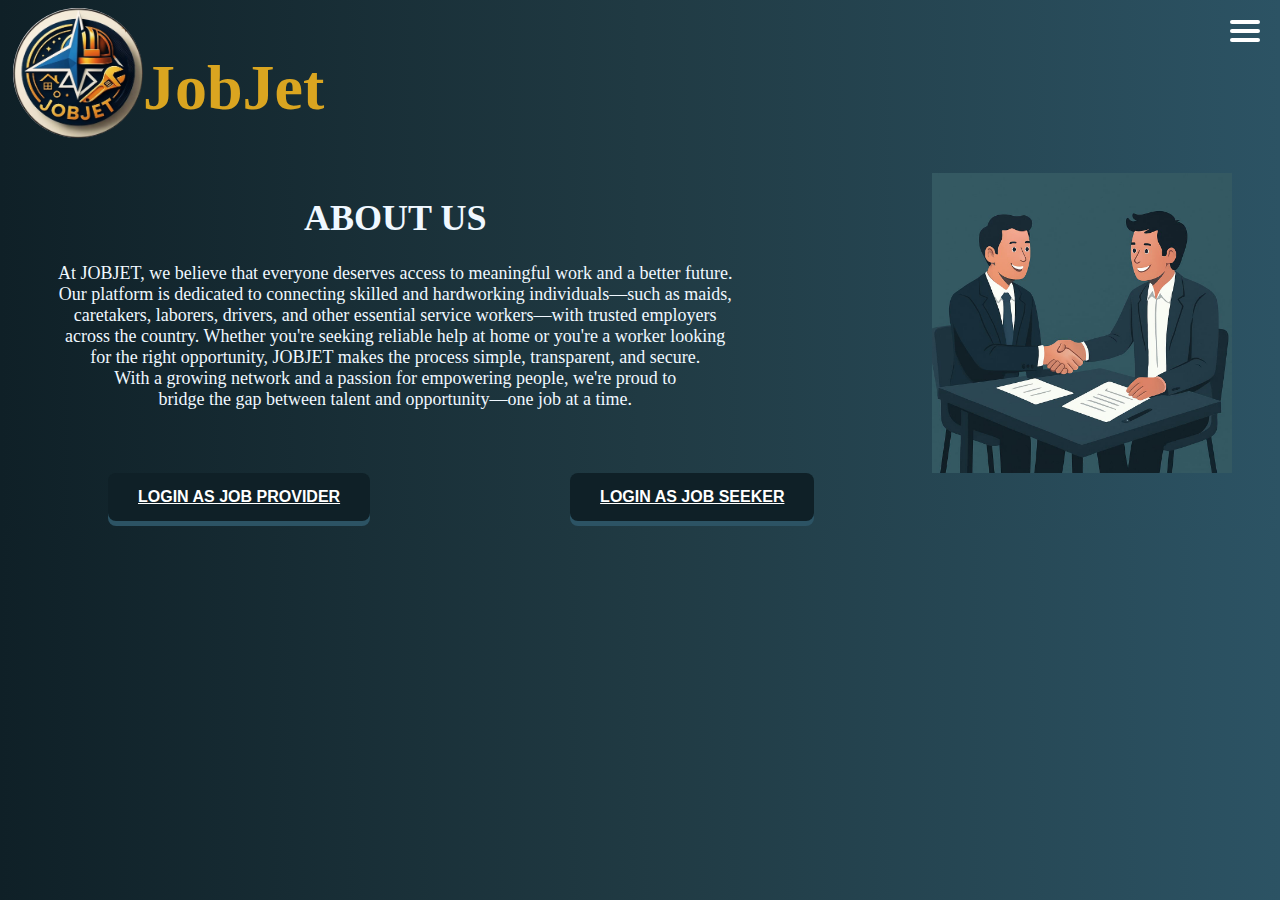
<file: index.html>
<!DOCTYPE html>
<html lang="en">
<head>
    <meta charset="UTF-8">
    <meta name="viewport" content="width=device-width, initial-scale=1.0">
    <title>JobJet</title>
    <link rel="stylesheet" href="homepage.css">
</head>
<body>
    <div class="container">
    <div>
    <img src="logo.jpg" alt="logo" class="logo"></div>
    <div id="head" class="content">
        <h1>JobJet</h1>
    
    <div class="hamburger" id="hamburger">
        <span></span>
        <span></span>
        <span></span>
      </div>
      <nav class="sidebar" id="sidebar">
        <ul>
          <li><a href="index.html">Home</a></li>
          <li><a href="#about">About</a></li>
          <li><a href="Account.html">Your Account</a></li>
          <li><a href="contactUs.html">Contact Us</a></li>
        </ul>
      </nav></div>
    </div>
    <section id="about">
        <div>
        <h1>ABOUT US</h1>
        <p>At JOBJET, we believe that everyone deserves access to meaningful work and a better future.<br>
             Our platform is dedicated to connecting skilled and hardworking individuals—such as maids,<br> 
             caretakers, laborers, drivers, and other essential service workers—with trusted employers<br> 
             across the country. Whether you're seeking reliable help at home or you're a worker looking<br>
              for the right opportunity, JOBJET makes the process simple, transparent, and secure.<br> With 
              a growing network and a passion for empowering people, we're proud to <br>bridge the gap 
              between talent and opportunity—one job at a time.</p></div>
        <img src="about.jpg" alt="about" height="300px" width="300px">     
        </section>
    <section >
        <button type="button"><a href="employer.html">LOGIN AS JOB PROVIDER</a></button>
        <button type="button"><a href="worker.html">LOGIN AS JOB SEEKER</a></button>
    </section>
<script src="index.js"></script>
</body>
</html>
</file>
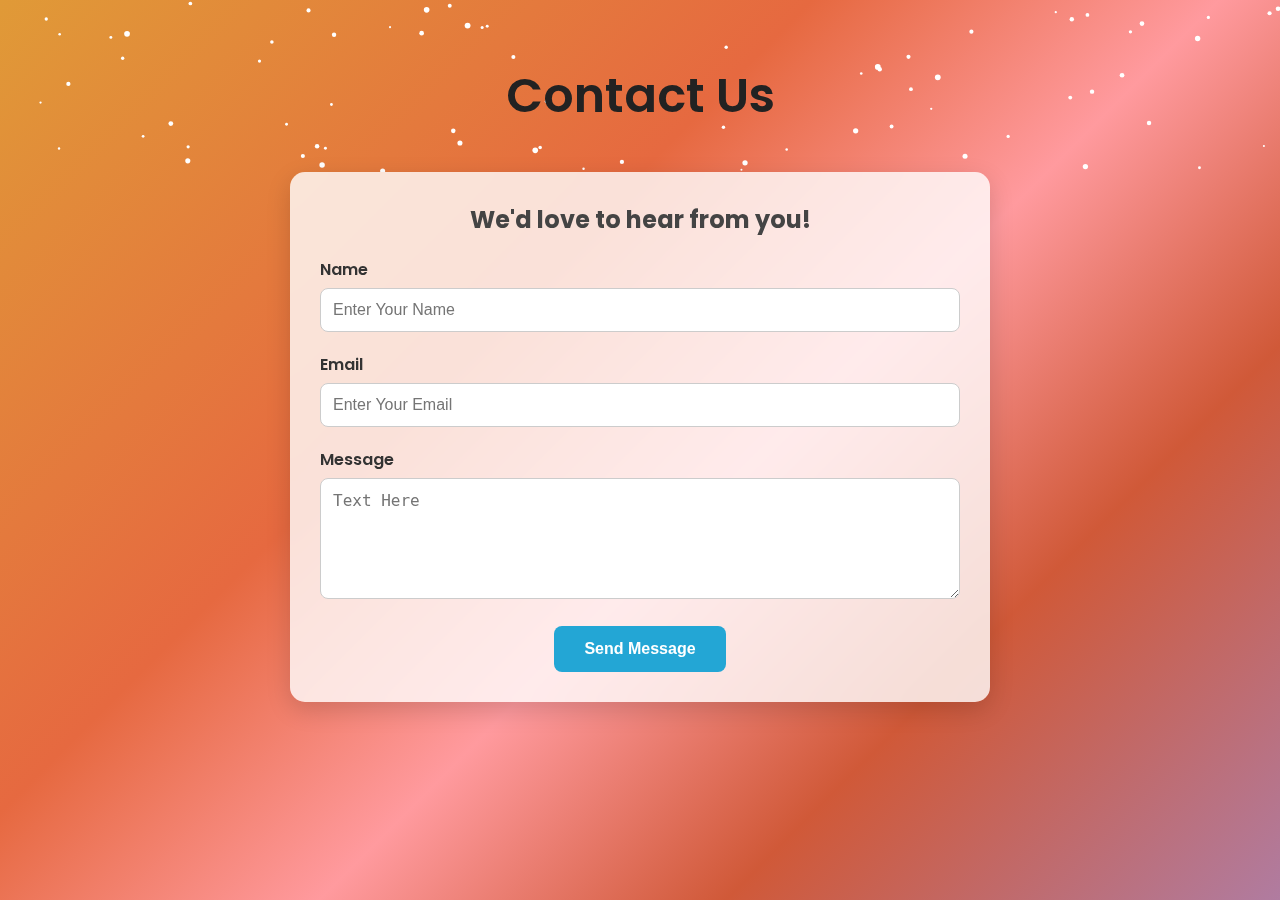
<file: contactUs.html>
<!DOCTYPE html>
<html lang="en">
<head>
  <meta charset="UTF-8">
  <meta name="viewport" content="width=device-width, initial-scale=1">
  <title>Contact Us</title>
  <link rel="preconnect" href="https://fonts.googleapis.com">
  <link href="https://fonts.googleapis.com/css2?family=Poppins:wght@400;600&display=swap" rel="stylesheet">
  <style>
    * {
      box-sizing: border-box;
      margin: 0;
      padding: 0;
    }

    body {
      font-family: 'Poppins', sans-serif;
      background: linear-gradient(135deg, #e09a37 0%, #e66940 10%,#ff9a9e, #d05938 20%, #a18cd1 30%, #e057b9 40%,
        #0991d5 50%, #84fab0 60%, #200dc9 70%, #fccb90 80%,
        #e0c3fc 90%, #fda085 100%);
      background-size: 400% 400%;
      animation: gradientBG 20s ease infinite;
      color: #333;
    }

    @keyframes gradientBG {
      0% {background-position: 0% 50%;}
      50% {background-position: 100% 50%;}
      100% {background-position: 0% 50%;}
    }

    .header {
      position: relative;
      text-align: center;
      padding: 60px 20px 40px;
      overflow: hidden;
    }

    canvas {
      position: absolute;
      top: 0;
      left: 0;
      width: 100%;
      height: 200px;
      z-index: 0;
    }

    .header h1 {
      font-size: 3rem;
      z-index: 1;
      position: relative;
      color: #222;
      font-weight: 600;
    }

    .contact-container {
      max-width: 700px;
      margin: auto;
      background: rgba(255, 255, 255, 0.8);
      backdrop-filter: blur(8px);
      border-radius: 15px;
      padding: 30px;
      box-shadow: 0 8px 24px rgba(0, 0, 0, 0.15);
      margin-bottom: 50px;
    }

    .contact-container h2 {
      text-align: center;
      margin-bottom: 20px;
      color: #444;
    }

    .form-group {
      margin-bottom: 20px;
    }

    .form-group label {
      display: block;
      font-weight: 600;
      margin-bottom: 6px;
    }

    .form-group input,
    .form-group textarea {
      width: 100%;
      padding: 12px;
      border-radius: 8px;
      border: 1px solid #ccc;
      font-size: 1rem;
    }

    .form-group textarea {
      resize: vertical;
    }

    button {
      background: #23a6d5;
      color: white;
      border: none;
      padding: 14px 30px;
      border-radius: 8px;
      font-size: 1rem;
      font-weight: bold;
      cursor: pointer;
      transition: background0.3s ease;
      display: block;
      margin: 0 auto;
    }

    button:hover {
      background: #1b8dc6;
    }

    @media screen and (max-width: 600px) {
      .header h1 {
        font-size: 2rem;
      }

      .contact-container {
        margin: 20px;
      }
    }
  </style>
</head>
<body>

  <div class="header">
    <canvas id="canvas"></canvas>
    <h1>Contact Us</h1>
  </div>

  <div class="contact-container">
    <h2>We'd love to hear from you!</h2>
    <form>
      <div class="form-group">
        <label for="name">Name</label>
        <input type="text" id="name" placeholder="Enter Your Name" required>
      </div>
      <div class="form-group">
        <label for="email"> Email</label>
        <input type="email" id="email" placeholder="Enter Your Email" required>
      </div>
      <div class="form-group">
        <label for="message"> Message</label>
        <textarea id="message" rows="5" placeholder="Text Here" required></textarea>
      </div>
      <button type="submit"> Send Message</button>
    </form>
  </div>

  <script>
    const canvas = document.getElementById('canvas');
    const ctx = canvas.getContext('2d');
    canvas.width = window.innerWidth;
    canvas.height = 200;

    let particles = [];
    for (let i = 0; i < 80; i++) {
      particles.push({
        x: Math.random() * canvas.width,
        y: Math.random() * canvas.height,
        r: Math.random() * 2 + 1,
        dx: (Math.random() - 0.5) * 1.5,
        dy: (Math.random() - 0.5) * 1.5
      });
    }

    function animateParticles() {
      ctx.clearRect(0, 0, canvas.width, canvas.height);
      for (let p of particles) {
        ctx.beginPath();
        ctx.arc(p.x, p.y, p.r, 0, Math.PI * 2);
        ctx.fillStyle = '#fff';
        ctx.fill();

        p.x += p.dx;
        p.y += p.dy;

        if (p.x < 0 || p.x > canvas.width) p.dx *= -1;
        if (p.y < 0 || p.y > canvas.height) p.dy *= -1;
      }
      requestAnimationFrame(animateParticles);
    }
    animateParticles();

    window.addEventListener('resize', () => {
      canvas.width = window.innerWidth;
      canvas.height = 200;
    });
  </script>
</body>
</html>
</file>
<file: homepage.css>
body{
    background-color: #00224d; 
        background-image: linear-gradient(to right,#0f2027, #203a43,#2c5364);
    color: aliceblue;
    }
    .container{
        margin:5px;
        display: flex;
    }
    .content{
        animation: fadein 4s;
        animation-fill-mode: backwards;
        animation-timing-function: ease-in-out;
    }
    section{
        font-size: large;
        display: flex;
        animation: fadein 5s;
        animation-fill-mode: backwards;
        animation-timing-function: ease-in-out;
    }
    #about>div{
        margin:0px 200px 0px 50px;
        text-align: center;
    }
    #head{
        color:goldenrod;
        font-size: xx-large;
    }
    .logo{
        animation: example;
        animation-duration: 3s;
        border-radius: 50%;
        height:130px;
        width:130px;
        position:relative;
        animation-fill-mode: backwards;
        animation-timing-function: ease-in-out;
    }
    @keyframes example{
        0%{ opacity:0;height:150px; width:150px; left:500px; top:300px;}
        25%{ opacity:1;height:150px; width:150px; left:500px; top:300px;}
      100%  { opacity:1; height:150px; width:150px; left:500px; top:100px;}
    }
    @keyframes fadein{
        0%{opacity:0;}
        75%{opacity:0;}
        100%{opacity:1}
    }
    .fade-in-section {
        opacity: 0;
        transform: translateY(20vh);
        visibility: hidden;
        transition: opacity 0.6s ease-out, transform 1.2s ease-out;
        will-change: opacity, visibility;
      }
      .fade-in-section.is-visible {
        opacity: 1;
        transform: none;
        visibility: visible;
      }
     
      .hamburger {
        position: fixed;
        top: 20px;
        right: 20px;
        width: 30px;
        height: 22px;
        display: flex;
        flex-direction: column;
        justify-content: space-between;
        cursor: pointer;
        z-index: 1001;
      }
      .hamburger span {
        height: 4px;
        background: white;
        border-radius: 4px;
        transition: all 0.3s ease;
      }
      .sidebar {
        position: fixed;
        top: 0;
        right:-100%;
        width: 100%;
        height: 100%;
        background-color: goldenrod;
        color: #fff;
        transition: right 0.3s ease;
        padding-top: 60px;
        z-index: 1000;
      } 
      .sidebar ul {
        list-style: none;
      }
      
      .sidebar ul li {
        padding: 30px 20px;
      }
      .sidebar ul li a {
        color: #fff;
        text-decoration: none;
        font-size: 50px;
      }
      .sidebar.open {
        right: 0;
      }
      .hamburger.active span:nth-child(1) {
        transform: translateY(9px) rotate(45deg);
      }
      .hamburger.active span:nth-child(2) {
        opacity: 0;
      }
      .hamburger.active span:nth-child(3) {
        transform: translateY(-9px) rotate(-45deg);
      }
      button {
        background:#0f2027;
        border: none;
        padding: 15px 30px;
        font-size: 16px;
        border-radius: 8px;
        cursor: pointer;
        box-shadow: 0 5px #2c5364;
        transition: all 0.2s ease;
        font-weight: bold;
        margin:0px 100px;
      }
      button a{color:white;}
      button:active {
        box-shadow: 0 2px #2c5364;
        transform: translateY(3px);
      }
      
@media (max-width: 1024px) {
    #about > div {
        margin: 20px;
    }
    .logo {
        height: 100px;
        width: 100px;
    }
    .sidebar ul li a {
        font-size: 30px;
    }
}

@media (max-width: 768px) {
    .container, section {
        flex-direction: column;
        align-items: center;
    }

    #about > div {
        margin: 20px 10px;
    }

    .logo {
        height: 90px;
        width: 90px;
    }

    .sidebar ul li {
        padding: 20px;
    }

    .sidebar ul li a {
        font-size: 24px;
    }

    button {
        width: 80%;
    }
}

@media (max-width: 480px) {
    .logo {
        height: 80px;
        width: 80px;
    }

    #head {
        font-size: x-large;
    }

    .sidebar ul li a {
        font-size: 20px;
    }

    button {
        padding: 12px 20px;
        font-size: 14px;
    }
}
</file>
